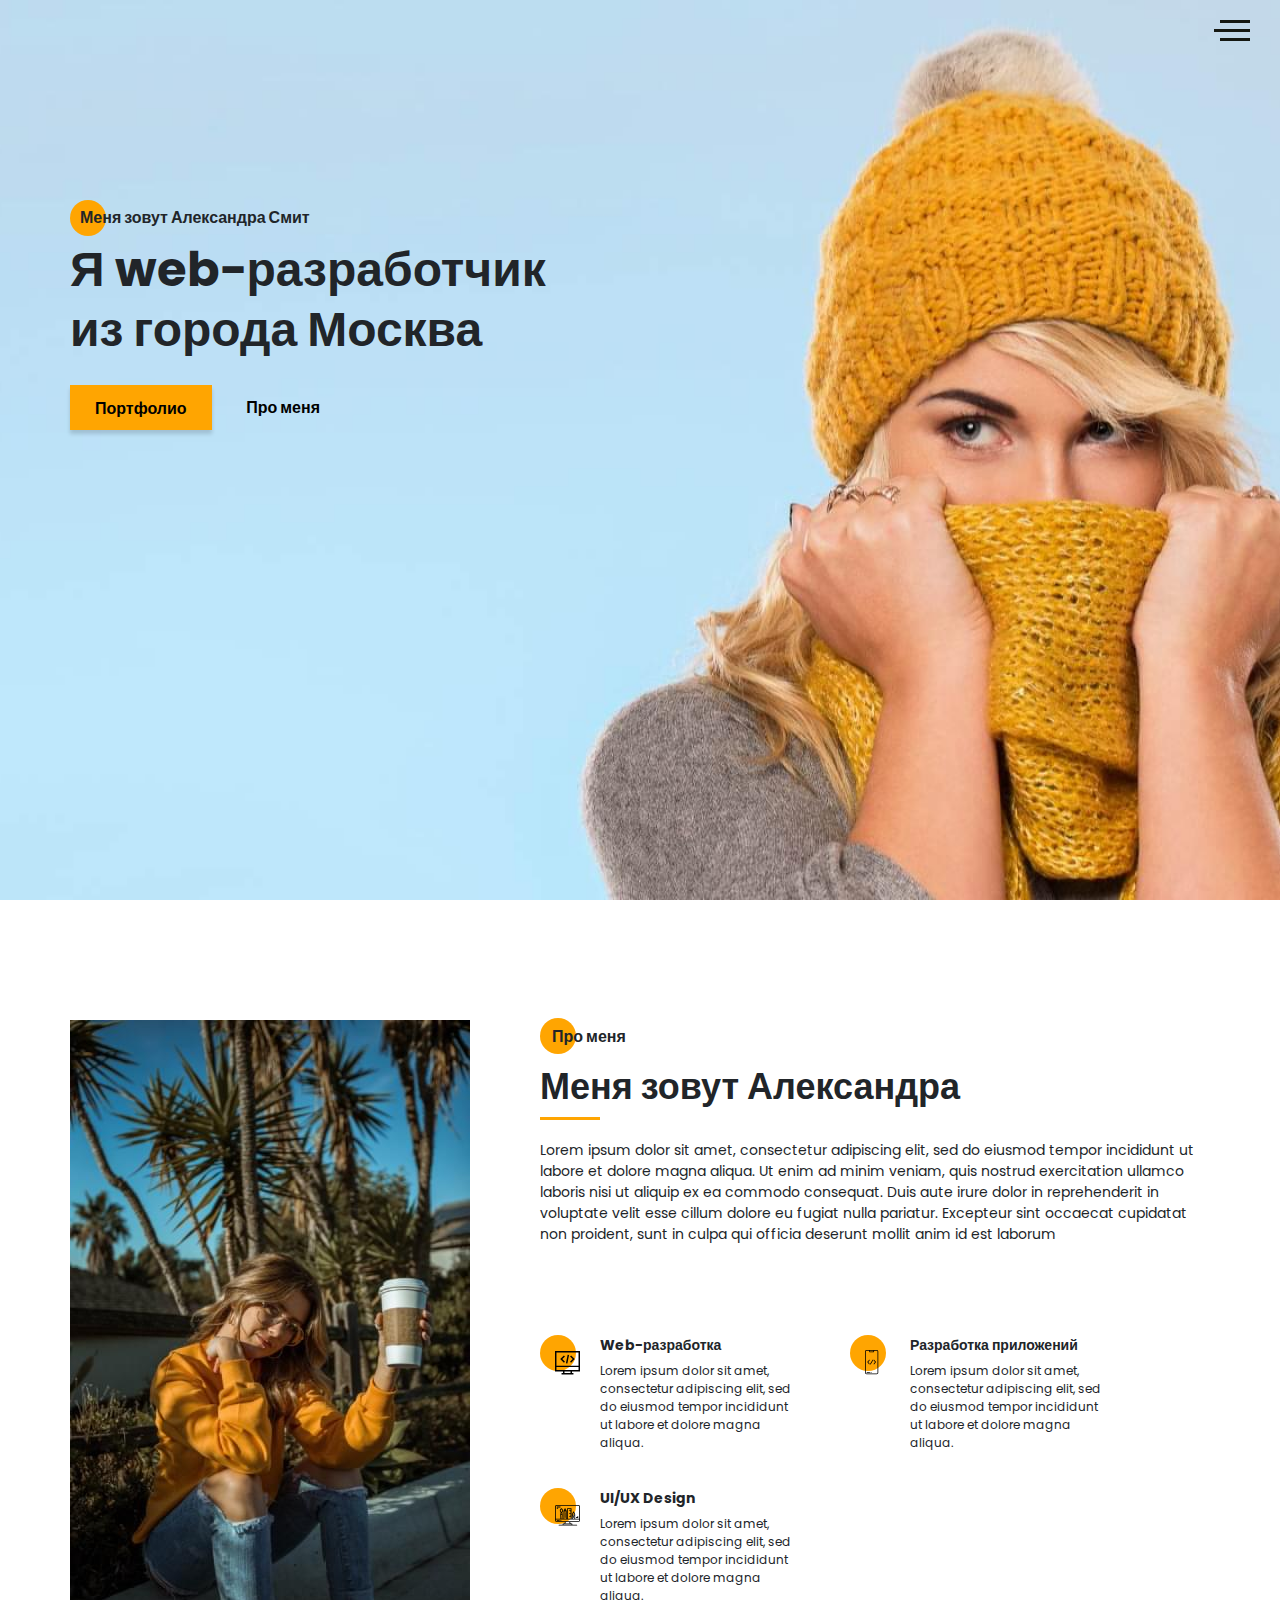
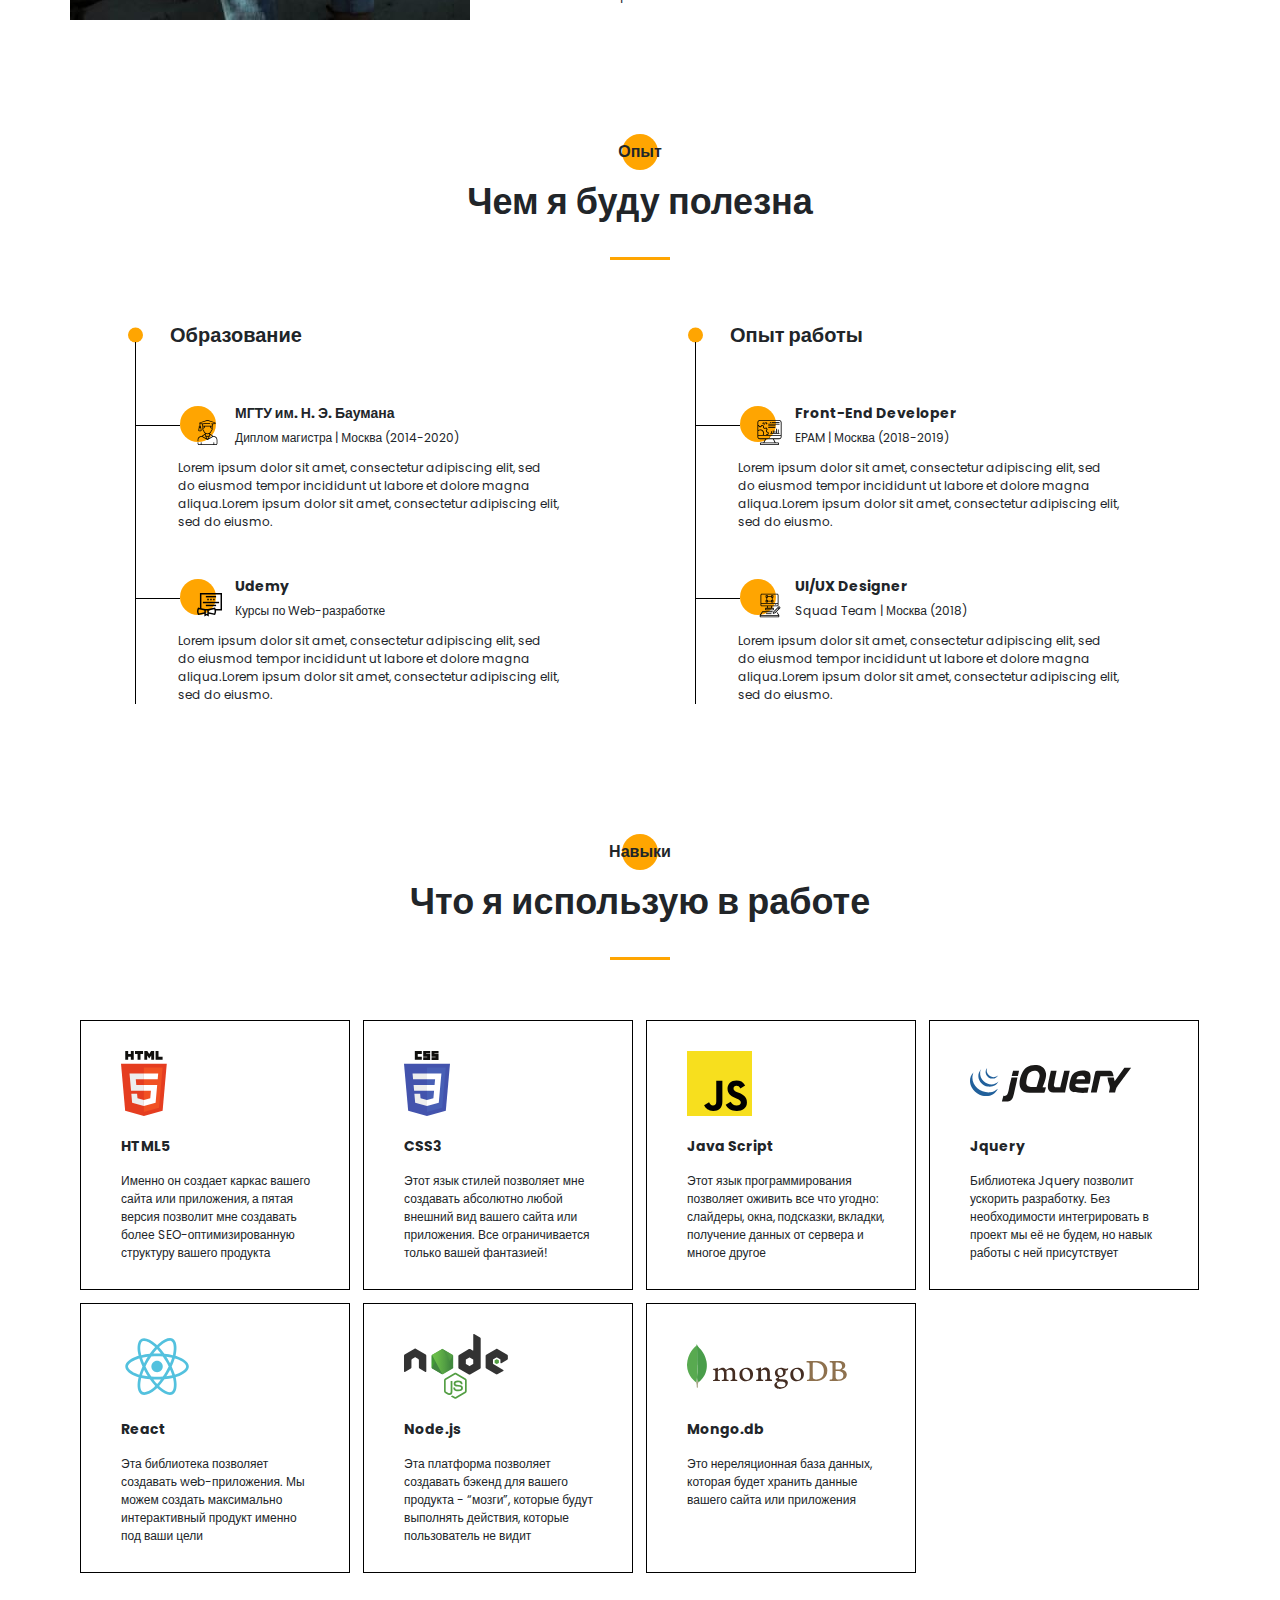
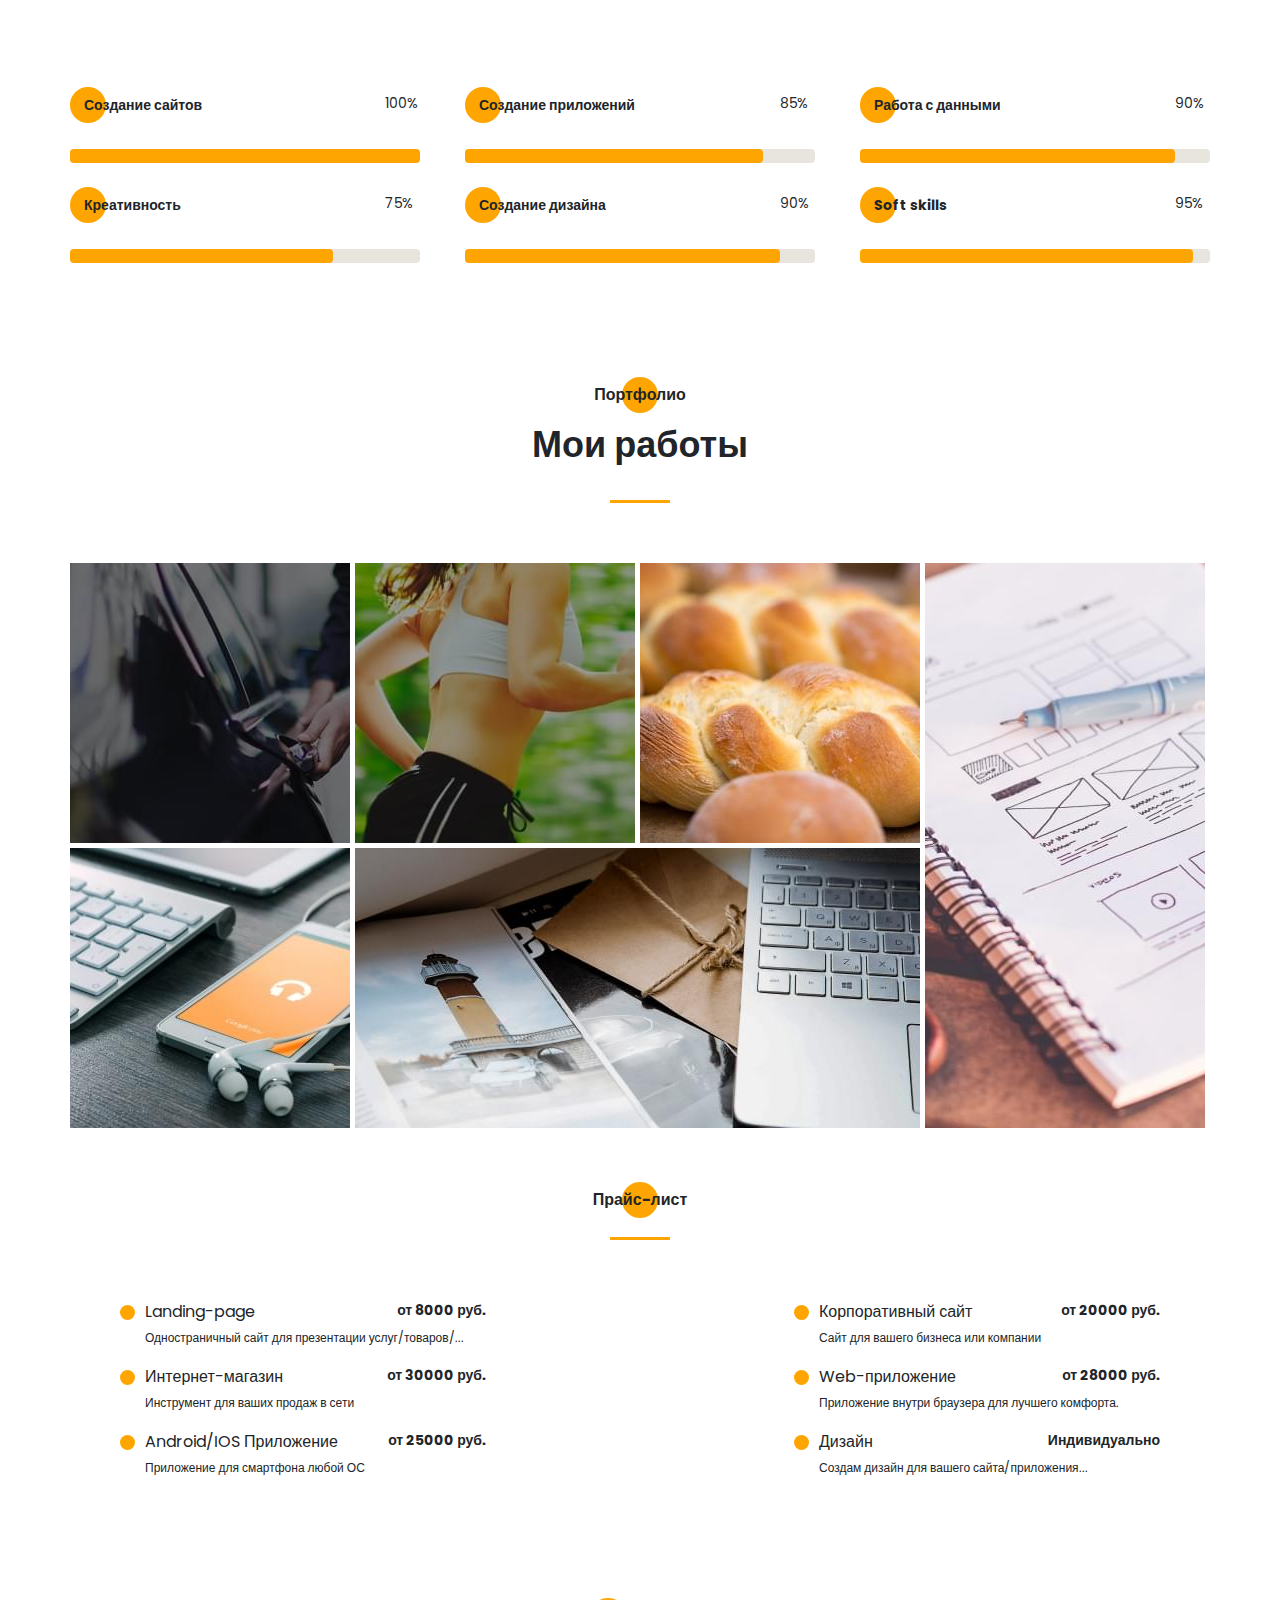
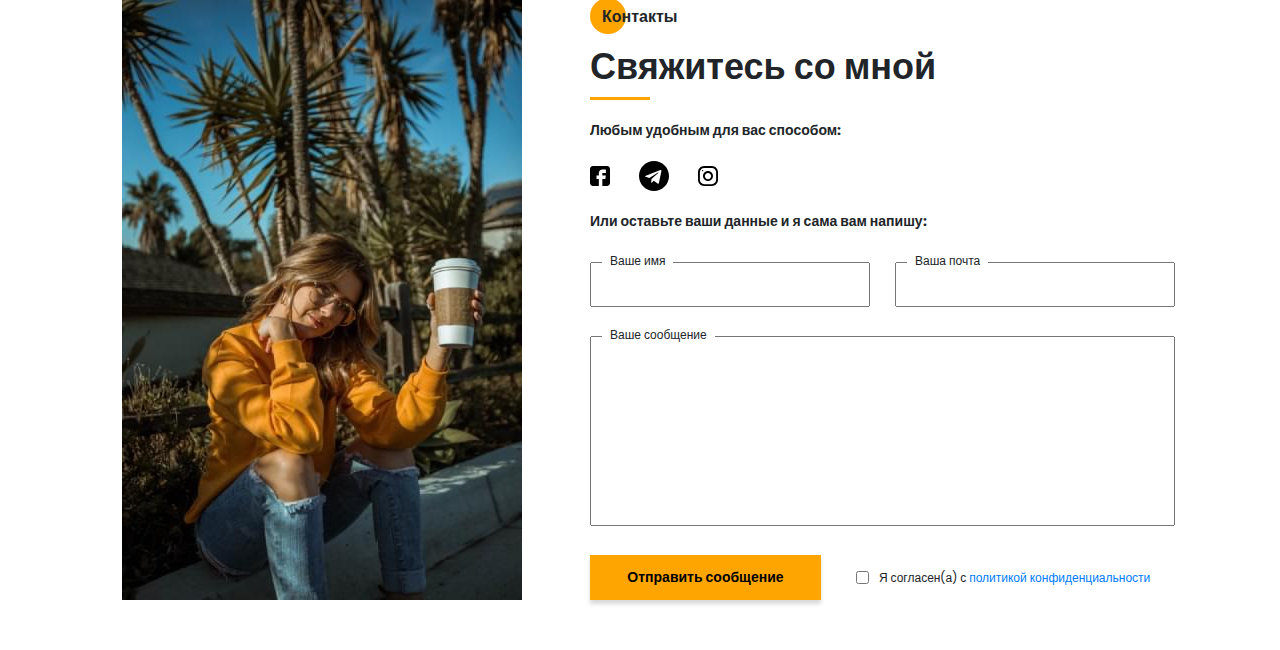
<file: index.html>
<!DOCTYPE html><html lang="ru"><head><meta charset="UTF-8"><meta name="viewport" content="width=device-width,initial-scale=1"><meta http-equiv="X-UA-Compatible" content="ie=edge"><title>Portfolio</title><meta name="title" content="Мое портфолио"><meta name="description" content="Здесь вы сможете ознакомиться с моими работами и узнать больше обо мне"><!-- Open Graph / Facebook --><meta property="og:type" content="website"><meta property="og:url" content="https://metatags.io/"><meta property="og:title" content="Мое портфолио"><meta property="og:description" content="Здесь вы сможете ознакомиться с моими работами и узнать больше обо мне"><meta property="og:image" content="https://metatags.io/assets/meta-tags-16a33a6a8531e519cc0936fbba0ad904e52d35f34a46c97a2c9f6f7dd7d336f2.png"><!-- Twitter --><meta property="twitter:card" content="summary_large_image"><meta property="twitter:url" content="https://metatags.io/"><meta property="twitter:title" content="Мое портфолио"><meta property="twitter:description" content="Здесь вы сможете ознакомиться с моими работами и узнать больше обо мне"><meta property="twitter:image" content="https://metatags.io/assets/meta-tags-16a33a6a8531e519cc0936fbba0ad904e52d35f34a46c97a2c9f6f7dd7d336f2.png"><!-- Favicon  --><link rel="apple-touch-icon" sizes="57x57" href="icons/favicon//apple-icon-57x57.png"><link rel="apple-touch-icon" sizes="60x60" href="icons/favicon//apple-icon-60x60.png"><link rel="apple-touch-icon" sizes="72x72" href="icons/favicon//apple-icon-72x72.png"><link rel="apple-touch-icon" sizes="76x76" href="icons/favicon//apple-icon-76x76.png"><link rel="apple-touch-icon" sizes="114x114" href="icons/favicon//apple-icon-114x114.png"><link rel="apple-touch-icon" sizes="120x120" href="icons/favicon//apple-icon-120x120.png"><link rel="apple-touch-icon" sizes="144x144" href="icons/favicon//apple-icon-144x144.png"><link rel="apple-touch-icon" sizes="152x152" href="icons/favicon//apple-icon-152x152.png"><link rel="apple-touch-icon" sizes="180x180" href="icons/favicon//apple-icon-180x180.png"><link rel="icon" type="image/png" sizes="192x192" href="icons/favicon//android-icon-192x192.png"><link rel="icon" type="image/png" sizes="32x32" href="icons/favicon//favicon-32x32.png"><link rel="icon" type="image/png" sizes="96x96" href="icons/favicon//favicon-96x96.png"><link rel="icon" type="image/png" sizes="16x16" href="icons/favicon//favicon-16x16.png"><link rel="manifest" href="icons/favicon//manifest.json"><meta name="msapplication-TileColor" content="#ffffff"><meta name="msapplication-TileImage" content="icons/favicon//ms-icon-144x144.png"><meta name="theme-color" content="#ffffff"><link rel="stylesheet" href="css/style.min.css"></head><body><aside class="sidepanel"><a href="#" class="sidepanel__link"><svg width="20" height="20" viewBox="0 0 20 20" fill="none" xmlns="http://www.w3.org/2000/svg"><path d="M-7.46167e-07 2.92969L-1.28061e-07 17.0703C-5.74539e-08 18.6856 1.31439 20 2.92969 20L17.0703 20C18.6856 20 20 18.6856 20 17.0703L20 11.1719L12.9297 11.1719L12.9297 13.5156L9.41406 13.5156L9.41406 11.1719L7.03125 11.1719C5.09262 11.1719 3.51562 9.59488 3.51562 7.65625L3.51562 4.10156L7.03125 4.10156L7.03125 7.65625L9.41406 7.65625L9.41406 4.10156L12.9297 4.6875L12.9297 7.65625L20 7.65625L20 2.92969C20 1.31439 18.6856 -8.16774e-07 17.0703 -7.46167e-07L2.92969 -1.28061e-07C1.31439 -5.74539e-08 -8.16774e-07 1.31439 -7.46167e-07 2.92969Z" fill="black"/></svg> </a><a href="#" class="sidepanel__link"><svg width="20" height="20" viewBox="0 0 20 20" fill="none" xmlns="http://www.w3.org/2000/svg"><path d="M-6.01032e-07 6.25L-2.73196e-07 13.75C-1.22337e-07 17.2012 2.79875 20 6.25 20L13.75 20C17.2013 20 20 17.2012 20 13.75L20 6.25C20 2.79875 17.2012 -7.51891e-07 13.75 -6.01032e-07L6.25 -2.73196e-07C2.79875 -1.22337e-07 -7.51891e-07 2.79875 -6.01032e-07 6.25ZM13.75 1.875C16.1625 1.875 18.125 3.8375 18.125 6.25L18.125 13.75C18.125 16.1625 16.1625 18.125 13.75 18.125L6.25 18.125C3.8375 18.125 1.875 16.1625 1.875 13.75L1.875 6.25C1.875 3.8375 3.8375 1.875 6.25 1.875L13.75 1.875Z" fill="black"/><path d="M5 10C5 12.7612 7.23875 15 10 15C12.7613 15 15 12.7612 15 10C15 7.23875 12.7612 5 10 5C7.23875 5 5 7.23875 5 10ZM13.125 10C13.125 11.7225 11.7225 13.125 10 13.125C8.27625 13.125 6.875 11.7225 6.875 10C6.875 8.2775 8.27625 6.875 10 6.875C11.7225 6.875 13.125 8.2775 13.125 10Z" fill="black"/><path d="M5.29123 4.625C5.29123 4.25704 4.99295 3.95875 4.62499 3.95875C4.25703 3.95875 3.95874 4.25704 3.95874 4.625C3.95874 4.99296 4.25703 5.29125 4.62499 5.29125C4.99295 5.29125 5.29123 4.99296 5.29123 4.625Z" fill="black"/></svg> </a><a href="#" class="sidepanel__link"><svg width="19" height="20" viewBox="0 0 19 20" fill="none" xmlns="http://www.w3.org/2000/svg"><path d="M-4.37114e-07 9.99951C-1.95608e-07 15.5245 4.36167 19.9995 9.74107 19.9995C14.0457 19.9995 17.6962 17.1345 18.9832 13.162C19.0749 12.662 18.7734 12.4787 18.5148 12.4787C18.2835 12.4787 17.6706 12.487 16.8585 12.4912C17.4459 15.2728 15.5517 15.8595 15.5517 15.8595C14.4274 16.3145 14.1267 16.972 14.1267 16.972C13.5228 17.8778 13.5352 16.902 13.5352 16.902C13.603 15.8978 14.5389 15.3703 14.5389 15.3703C16.0283 14.4787 15.5979 13.0295 15.3493 12.4578C14.719 12.3678 14.2903 12.1103 14.0466 11.8245C13.8029 14.0453 12.9652 16.3795 9.23304 16.3795C8.16988 16.3795 7.30085 15.992 6.61933 15.3503C6.37316 15.4628 5.3827 15.8003 4.04116 15.2628C4.04116 15.2628 3.78012 14.4253 5.03988 12.5128C4.82345 11.7128 4.71606 10.8628 4.7111 10.0128C4.71606 9.16284 4.82345 8.31285 5.03988 7.51284C3.78012 5.61285 4.04116 4.77535 4.04116 4.77535C5.3827 4.23785 6.37316 4.57534 6.61933 4.67535C7.30085 4.03785 8.16988 3.65035 9.23304 3.65035C12.9752 3.65035 13.7987 5.98784 14.0383 8.21284C14.3307 7.86284 14.928 7.53784 15.8408 7.53784C17.1444 7.53784 18.1918 7.55034 18.5082 7.55034C18.7635 7.55034 19.0683 7.37534 18.9708 6.86284C17.692 2.86201 14.0391 -0.000488895 9.74107 -0.000488707C4.36167 -0.000488472 -6.7851e-07 4.47701 -4.37114e-07 9.99951Z" fill="#212121"/></svg></a><div class="sidepanel__divider"></div><div class="sidepanel__text"><span>Социальные сети</span></div></aside><div class="menu"><div class="menu__block"><nav><div class="menu__close"><svg width="29" height="30" viewBox="0 0 29 30" fill="none" xmlns="http://www.w3.org/2000/svg"><path d="M17.1568 14.5231L28.4489 3.23075C29.1837 2.49623 29.1837 1.30861 28.4489 0.574085C27.7144 -0.160437 26.5267 -0.160437 25.7922 0.574085L14.4998 11.8665L3.20781 0.574085C2.47295 -0.160437 1.28567 -0.160437 0.551149 0.574085C-0.183716 1.30861 -0.183716 2.49623 0.551149 3.23075L11.8432 14.5231L0.551149 25.8155C-0.183716 26.55 -0.183716 27.7376 0.551149 28.4721C0.917206 28.8385 1.39852 29.0226 1.87948 29.0226C2.36045 29.0226 2.84141 28.8385 3.20781 28.4721L14.4998 17.1798L25.7922 28.4721C26.1586 28.8385 26.6396 29.0226 27.1205 29.0226C27.6015 29.0226 28.0825 28.8385 28.4489 28.4721C29.1837 27.7376 29.1837 26.55 28.4489 25.8155L17.1568 14.5231Z" fill="black"/></svg></div><ul class="menu__list"><li class="menu__link"><a href="#promo">ПРО МЕНЯ</a></li><li class="menu__link"><a href="#">МОЙ ОПЫТ</a></li><li class="menu__link"><a href="#">МОИ НАВЫКИ</a></li><li class="menu__link"><a href="#">МОИ РАБОТЫ</a></li><li class="menu__link"><a href="#">ПРАЙС-ЛИСТ</a></li><li class="menu__link"><a href="#">КОНТАКТЫ</a></li></ul></nav><div class="menu__social"><a href="#"><svg width="20" height="19" viewBox="0 0 20 19" fill="none" xmlns="http://www.w3.org/2000/svg"><path d="M10 0C4.475 0 0 4.36167 0 9.74107C0 14.0457 2.865 17.6962 6.8375 18.9832C7.3375 19.0749 7.52083 18.7734 7.52083 18.5148C7.52083 18.2835 7.5125 17.6706 7.50833 16.8585C4.72667 17.4459 4.14 15.5517 4.14 15.5517C3.685 14.4274 3.0275 14.1267 3.0275 14.1267C2.12167 13.5228 3.0975 13.5352 3.0975 13.5352C4.10167 13.603 4.62917 14.5389 4.62917 14.5389C5.52083 16.0283 6.97 15.5979 7.54167 15.3493C7.63167 14.719 7.88917 14.2903 8.175 14.0466C5.95417 13.8029 3.62 12.9652 3.62 9.23304C3.62 8.16988 4.0075 7.30085 4.64917 6.61934C4.53667 6.37317 4.19917 5.3827 4.73667 4.04116C4.73667 4.04116 5.57417 3.78012 7.48667 5.03988C8.28667 4.82345 9.13667 4.71606 9.98667 4.7111C10.8367 4.71606 11.6867 4.82345 12.4867 5.03988C14.3867 3.78012 15.2242 4.04116 15.2242 4.04116C15.7617 5.3827 15.4242 6.37317 15.3242 6.61934C15.9617 7.30085 16.3492 8.16988 16.3492 9.23304C16.3492 12.9752 14.0117 13.7987 11.7867 14.0383C12.1367 14.3307 12.4617 14.928 12.4617 15.8408C12.4617 17.1444 12.4492 18.1918 12.4492 18.5082C12.4492 18.7635 12.6242 19.0683 13.1367 18.9708C17.1375 17.692 20 14.0391 20 9.74107C20 4.36167 15.5225 0 10 0Z" fill="#212121"/></svg></a><a href="#"><svg width="20" height="20" viewBox="0 0 20 20" fill="none" xmlns="http://www.w3.org/2000/svg"><path d="M13.7495 0L6.24951 0C2.79826 0 -0.000488281 2.79875 -0.000488281 6.25L-0.000488281 13.75C-0.000488281 17.2013 2.79826 20 6.24951 20L13.7495 20C17.2008 20 19.9995 17.2013 19.9995 13.75L19.9995 6.25C19.9995 2.79875 17.2008 0 13.7495 0ZM18.1245 13.75C18.1245 16.1625 16.162 18.125 13.7495 18.125L6.24951 18.125C3.83701 18.125 1.87451 16.1625 1.87451 13.75L1.87451 6.25C1.87451 3.8375 3.83701 1.875 6.24951 1.875L13.7495 1.875C16.162 1.875 18.1245 3.8375 18.1245 6.25L18.1245 13.75Z" fill="black"/><path d="M9.99951 5C7.23826 5 4.99951 7.23875 4.99951 10C4.99951 12.7613 7.23826 15 9.99951 15C12.7608 15 14.9995 12.7613 14.9995 10C14.9995 7.23875 12.7608 5 9.99951 5ZM9.99951 13.125C8.27701 13.125 6.87451 11.7225 6.87451 10C6.87451 8.27625 8.27701 6.875 9.99951 6.875C11.722 6.875 13.1245 8.27625 13.1245 10C13.1245 11.7225 11.722 13.125 9.99951 13.125Z" fill="black"/><path d="M15.3745 5.29123C15.7425 5.29123 16.0408 4.99295 16.0408 4.62499C16.0408 4.25703 15.7425 3.95874 15.3745 3.95874C15.0065 3.95874 14.7083 4.25703 14.7083 4.62499C14.7083 4.99295 15.0065 5.29123 15.3745 5.29123Z" fill="black"/></svg></a><a href="#"><svg width="20" height="20" viewBox="0 0 20 20" fill="none" xmlns="http://www.w3.org/2000/svg"><path d="M17.0698 0L2.9292 0C1.3139 0 -0.000488281 1.31439 -0.000488281 2.92969L-0.000488281 17.0703C-0.000488281 18.6856 1.3139 20 2.9292 20L8.82764 20L8.82764 12.9297L6.48389 12.9297L6.48389 9.41406L8.82764 9.41406L8.82764 7.03125C8.82764 5.09262 10.4046 3.51563 12.3433 3.51563L15.8979 3.51563L15.8979 7.03125L12.3433 7.03125L12.3433 9.41406L15.8979 9.41406L15.312 12.9297L12.3433 12.9297L12.3433 20L17.0698 20C18.6851 20 19.9995 18.6856 19.9995 17.0703L19.9995 2.92969C19.9995 1.31439 18.6851 0 17.0698 0Z" fill="black"/></svg></a></div></div><div class="menu__overlay"></div></div><section id="promo" class="promo"><div class="hamburger"><span></span> <span></span> <span></span></div><div class="container"><div class="title title_fz16 promo__subtitle">Меня зовут Александра Смит</div><h1 class="title title_fz48 promo__title">Я web-разработчик из города Москва</h1><div class="promo__btns"><a href="#" class="promo__link btn">Портфолио</a> <a href="#" class="promo__link">Про меня</a></div></div></section><section class="about"><div class="container"><div class="about__wrapper"><div class="about__photo"><img srcset="img/main_photo-mini.jpg 300w, img/main_photo.jpg 400w" sizes="(max-width: 576px) 280px,
                                (min-width: 577px) 400px" src="img/main_photo.jpg" alt="photo"></div><div class="about__descr"><h2 class="title title_fz16 about__title">Про меня</h2><div class="title title_fz36 about__subtitle">Меня зовут Александра</div><div class="divider"></div><p class="about__text">Lorem ipsum dolor sit amet, consectetur adipiscing elit, sed do eiusmod tempor incididunt ut labore et dolore magna aliqua. Ut enim ad minim veniam, quis nostrud exercitation ullamco laboris nisi ut aliquip ex ea commodo consequat. Duis aute irure dolor in reprehenderit in voluptate velit esse cillum dolore eu fugiat nulla pariatur. Excepteur sint occaecat cupidatat non proident, sunt in culpa qui officia deserunt mollit anim id est laborum</p></div><div class="about__skills"><div class="about__skills-item"><div class="about__skills-circle"><img src="icons/about_me/web_development.svg" alt="web-dev"></div><div><div class="title title_fz14">Web-разработка</div><div class="about__skills-text">Lorem ipsum dolor sit amet, consectetur adipiscing elit, sed do eiusmod tempor incididunt ut labore et dolore magna aliqua.</div></div></div><div class="about__skills-item"><div class="about__skills-circle"><img src="icons/about_me/mobile_dev.svg" alt="web-dev"></div><div><div class="title title_fz14">Разработка приложений</div><div class="about__skills-text">Lorem ipsum dolor sit amet, consectetur adipiscing elit, sed do eiusmod tempor incididunt ut labore et dolore magna aliqua.</div></div></div><div class="about__skills-item"><div class="about__skills-circle"><img src="icons/about_me/design.svg" alt="web-dev"></div><div><div class="title title_fz14">UI/UX Design</div><div class="about__skills-text">Lorem ipsum dolor sit amet, consectetur adipiscing elit, sed do eiusmod tempor incididunt ut labore et dolore magna aliqua.</div></div></div></div></div></div></section><section class="resume"><div class="container"><h2 class="title title_fz16 title__section-title">Опыт</h2><div class="title title_fz36 title__section-subtitle">Чем я буду полезна</div><div class="divider"></div><div class="resume__wrapper"><div class="resume__column"><h3 class="title title_fz20 resume__column-title">Образование</h3><ul><li><div class="resume__item"><div class="resume__item-head"><div class="resume__item-icon"><img src="icons/experience/university.svg" alt="university"></div><h4 class="title title_fz14">МГТУ им. Н. Э. Баумана</h4><div class="resume__item-location">Диплом магистра | Москва (2014-2020)</div></div><div class="resume__item-body">Lorem ipsum dolor sit amet, consectetur adipiscing elit, sed do eiusmod tempor incididunt ut labore et dolore magna aliqua.Lorem ipsum dolor sit amet, consectetur adipiscing elit, sed do eiusmo.</div></div></li><li><div class="resume__item"><div class="resume__item-head"><div class="resume__item-icon"><img src="icons/experience/courses.svg" alt="courses"></div><h4 class="title title_fz14">Udemy</h4><div class="resume__item-location">Курсы по Web-разработке</div></div><div class="resume__item-body">Lorem ipsum dolor sit amet, consectetur adipiscing elit, sed do eiusmod tempor incididunt ut labore et dolore magna aliqua.Lorem ipsum dolor sit amet, consectetur adipiscing elit, sed do eiusmo.</div></div></li></ul></div><div class="resume__column"><h3 class="title title_fz20 resume__column-title">Опыт работы</h3><ul><li><div class="resume__item"><div class="resume__item-head"><div class="resume__item-icon"><img src="icons/experience/developer.svg" alt="developer"></div><h4 class="title title_fz14">Front-End Developer</h4><div class="resume__item-location">EPAM | Москва (2018-2019)</div></div><div class="resume__item-body">Lorem ipsum dolor sit amet, consectetur adipiscing elit, sed do eiusmod tempor incididunt ut labore et dolore magna aliqua.Lorem ipsum dolor sit amet, consectetur adipiscing elit, sed do eiusmo.</div></div></li><li><div class="resume__item"><div class="resume__item-head"><div class="resume__item-icon"><img src="icons/experience/designer.svg" alt="designer"></div><h4 class="title title_fz14">UI/UX Designer</h4><div class="resume__item-location">Squad Team | Москва (2018)</div></div><div class="resume__item-body">Lorem ipsum dolor sit amet, consectetur adipiscing elit, sed do eiusmod tempor incididunt ut labore et dolore magna aliqua.Lorem ipsum dolor sit amet, consectetur adipiscing elit, sed do eiusmo.</div></div></li></ul></div><div class="resume__column"></div></div></div></section><section class="skills"><div class="container"><h2 class="title title_fz16 title__section-title">Навыки</h2><div class="title title_fz36 title__section-subtitle">Что я использую в работе</div><div class="divider"></div><div class="skills__items"><div class="skills__item"><div class="skills__item-img"><img src="icons/skills/html5.svg" alt="HTML"></div><h3 class="title title_fz14">HTML5</h3><p>Именно он создает каркас вашего сайта или приложения, а пятая версия позволит мне создавать более SEO-оптимизированную структуру вашего продукта</p></div><div class="skills__item"><div class="skills__item-img"><img src="icons/skills/css3.svg" alt="css3"></div><h3 class="title title_fz14">CSS3</h3><p>Этот язык стилей позволяет мне создавать абсолютно любой внешний вид вашего сайта или приложения. Все ограничивается только вашей фантазией!</p></div><div class="skills__item"><div class="skills__item-img"><img src="icons/skills/js.svg" alt="js"></div><h3 class="title title_fz14">Java Script</h3><p>Этот язык программирования позволяет оживить все что угодно: слайдеры, окна, подсказки, вкладки, получение данных от сервера и многое другое</p></div><div class="skills__item"><div class="skills__item-img"><img src="icons/skills/jquery.svg" alt="jquery"></div><h3 class="title title_fz14">Jquery</h3><p>Библиотека Jquery позволит ускорить разработку. Без необходимости интегрировать в проект мы её не будем, но навык работы с ней присутствует</p></div><div class="skills__item"><div class="skills__item-img"><img src="icons/skills/react.svg" alt="react"></div><h3 class="title title_fz14">React</h3><p>Эта библиотека позволяет создавать web-приложения. Мы можем создать максимально интерактивный продукт именно под ваши цели</p></div><div class="skills__item"><div class="skills__item-img"><img src="icons/skills/node.js.svg" alt="node.js"></div><h3 class="title title_fz14">Node.js</h3><p>Эта платформа позволяет создавать бэкенд для вашего продукта - “мозги”, которые будут выполнять действия, которые пользователь не видит</p></div><div class="skills__item"><div class="skills__item-img"><img src="icons/skills/mongo.db.svg" alt="mongo.db"></div><h3 class="title title_fz14">Mongo.db</h3><p>Это нереляционная база данных, которая будет хранить данные вашего сайта или приложения</p></div></div><div class="skills__ratings"><div class="skills__ratings-item"><div class="title title_fz14 skills__ratings-title">Создание сайтов</div><div class="skills__ratings-counter">100%</div><div class="skills__ratings-line"><span></span></div></div><div class="skills__ratings-item"><div class="title title_fz14 skills__ratings-title">Создание приложений</div><div class="skills__ratings-counter">85%</div><div class="skills__ratings-line"><span></span></div></div><div class="skills__ratings-item"><div class="title title_fz14 skills__ratings-title">Работа с данными</div><div class="skills__ratings-counter">90%</div><div class="skills__ratings-line"><span></span></div></div><div class="skills__ratings-item"><div class="title title_fz14 skills__ratings-title">Креативность</div><div class="skills__ratings-counter">75%</div><div class="skills__ratings-line"><span></span></div></div><div class="skills__ratings-item"><div class="title title_fz14 skills__ratings-title">Создание дизайна</div><div class="skills__ratings-counter">90%</div><div class="skills__ratings-line"><span></span></div></div><div class="skills__ratings-item"><div class="title title_fz14 skills__ratings-title">Soft skills</div><div class="skills__ratings-counter">95%</div><div class="skills__ratings-line"><span></span></div></div></div></div></section><section class="portfolio"><div class="container"><h2 class="title title_fz16 title__section-title">Портфолио</h2><div class="title title_fz36 title__section-subtitle">Мои работы</div><div class="divider"></div><div class="portfolio__wrapper"><a href="#" class="portfolio__item"><img src="img/works/uber.jpg" alt="uber"> </a><a href="#" class="portfolio__item"><img src="img/works/pulse.jpg" alt="pulse"> </a><a href="#" class="portfolio__item"><img src="img/works/bread.jpg" alt="bread"> </a><a href="#" class="portfolio__item vertical"><img src="img/works/plans.jpg" alt="plans"> </a><a href="#" class="portfolio__item"><img src="img/works/ipad.jpg" alt="ipad"> </a><a href="#" class="portfolio__item horizonal"><img src="img/works/mac.jpg" alt="mac"></a></div></div></section><section class="price"><div class="container"><h2 class="title title_fz16 title__section-title">Прайс-лист</h2><div class="divider"></div><div class="price__wrapper"><div class="price__item"><div class="ptice__title">Landing-page</div><div class="price__count">от 8000 руб.</div><div class="price__descr">Одностраничный сайт для презентации услуг/товаров/...</div></div><div class="price__item"><div class="ptice__title">Корпоративный сайт</div><div class="price__count">от 20000 руб.</div><div class="price__descr">Сайт для вашего бизнеса или компании</div></div><div class="price__item"><div class="ptice__title">Интернет-магазин</div><div class="price__count">от 30000 руб.</div><div class="price__descr">Инструмент для ваших продаж в сети</div></div><div class="price__item"><div class="ptice__title">Web-приложение</div><div class="price__count">от 28000 руб.</div><div class="price__descr">Приложение внутри браузера для лучшего комфорта.</div></div><div class="price__item"><div class="ptice__title">Android/IOS Приложение</div><div class="price__count">от 25000 руб.</div><div class="price__descr">Приложение для смартфона любой ОС</div></div><div class="price__item"><div class="ptice__title">Дизайн</div><div class="price__count">Индивидуально</div><div class="price__descr">Создам дизайн для вашего сайта/приложения...</div></div></div></div></section><section class="contacts"><div class="container"><div class="contacts__wrapper"><div class="contacts__photo"><img src="img/main_photo.jpg" alt="photo"></div><div class="contacts__descr"><h2 class="title title_fz16 contacts__title">Контакты</h2><div class="title title_fz36 contacts__subtitle">Свяжитесь со мной</div><div class="divider"></div><div class="title title_fz14 contacts__text">Любым удобным для вас способом:</div><div class="contacts__social"><a href="#" class="contacts__link"><img src="icons/social/Facebook1.svg" alt="facebook"> </a><a href="#" class="contacts__link"><img src="icons/social/telegram.svg" alt="telegram"> </a><a href="#" class="contacts__link"><img src="icons/social/instagram.svg" alt="instagram"></a></div><div class="title title_fz14 contacts__text">Или оставьте ваши данные и я сама вам напишу:</div><form action="#" class="contacts__form"><div class="contacts__input"><input required name="name" id="name" type="text"> <label for="name">Ваше имя</label></div><div id="email" class="contacts__input"><input required name="email" type="email"> <label for="email">Ваша почта</label></div><div id="" class="contacts__textarea"><textarea name="text" id="text"></textarea> <label for="text">Ваше сообщение</label></div><div class="contacts__triggers"><button class="contacts__btn btn">Отправить сообщение</button><div class="contacts__policy"><input required type="checkbox"> <span>Я согласен(а) с <a href="/policy.html">политикой конфиденциальности</a></span></div></div></form></div></div></div></section><script src="js/script.js"></script></body></html>
</file>
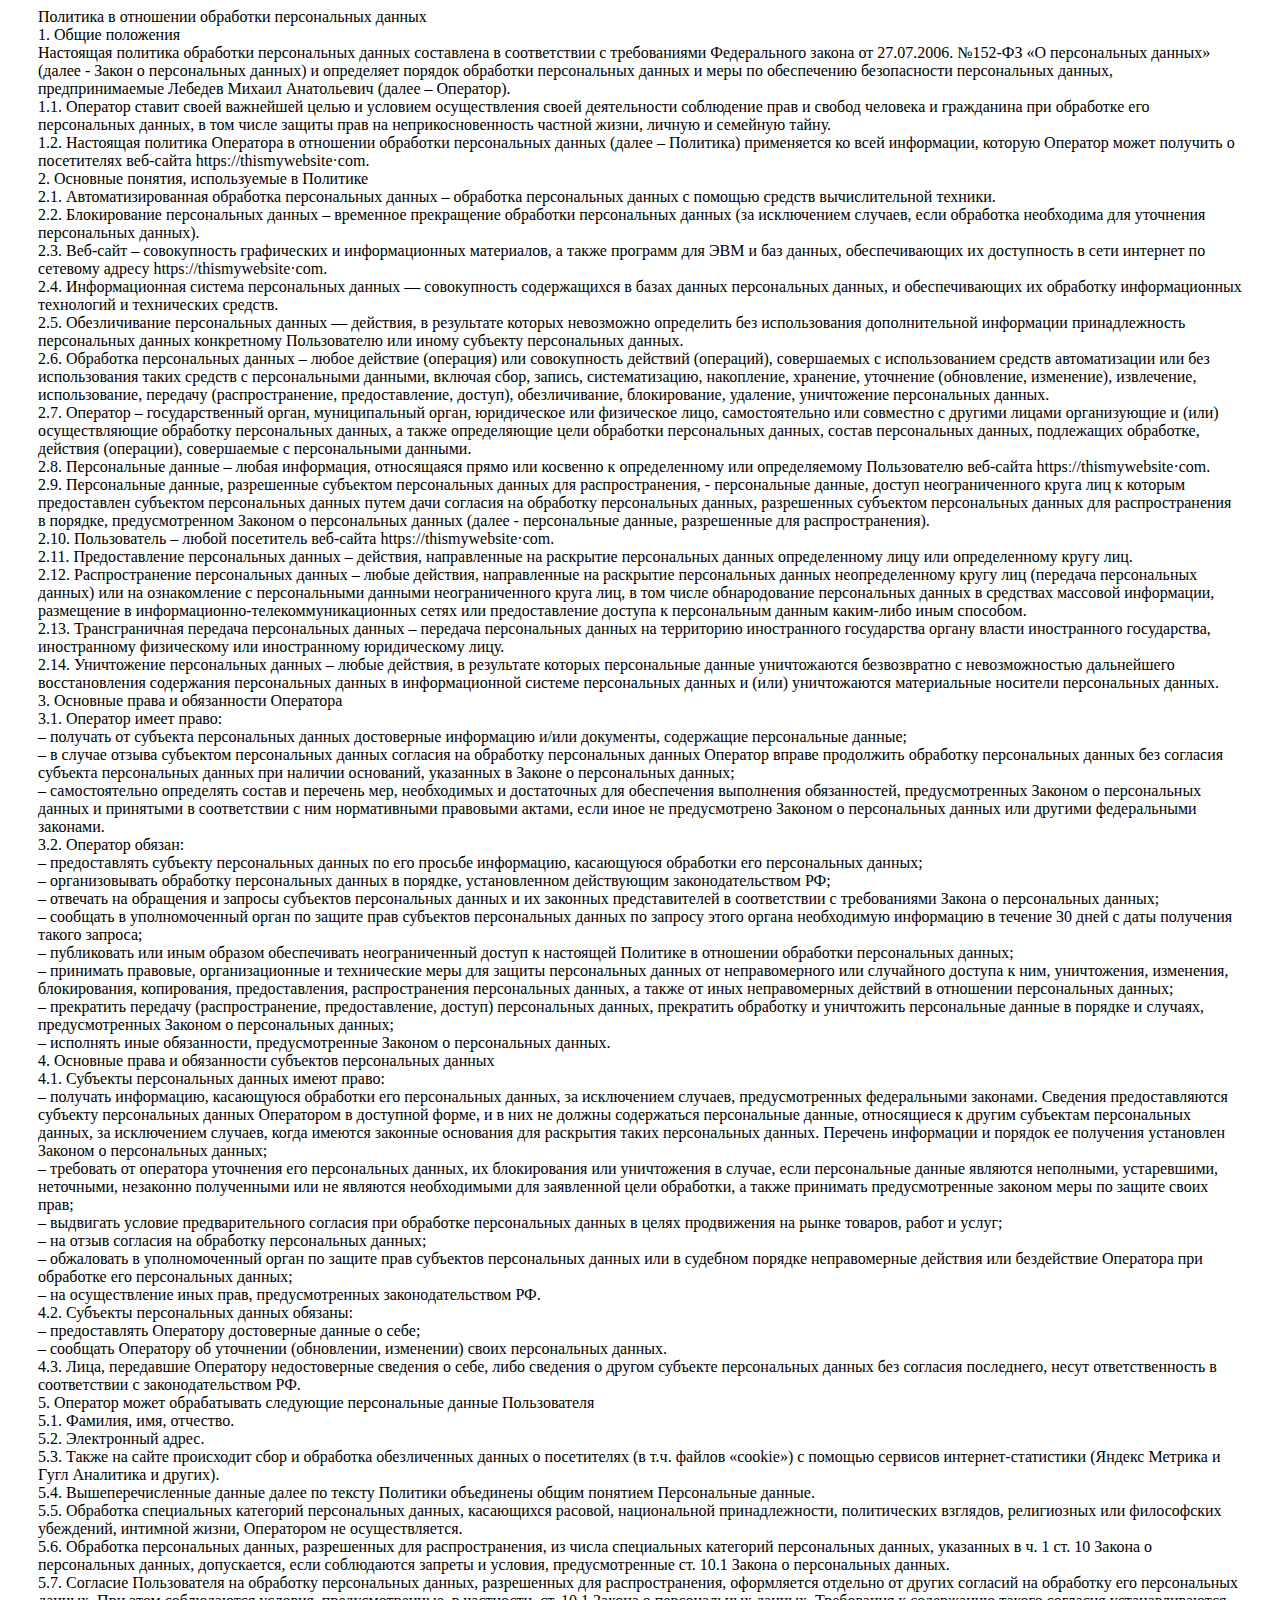
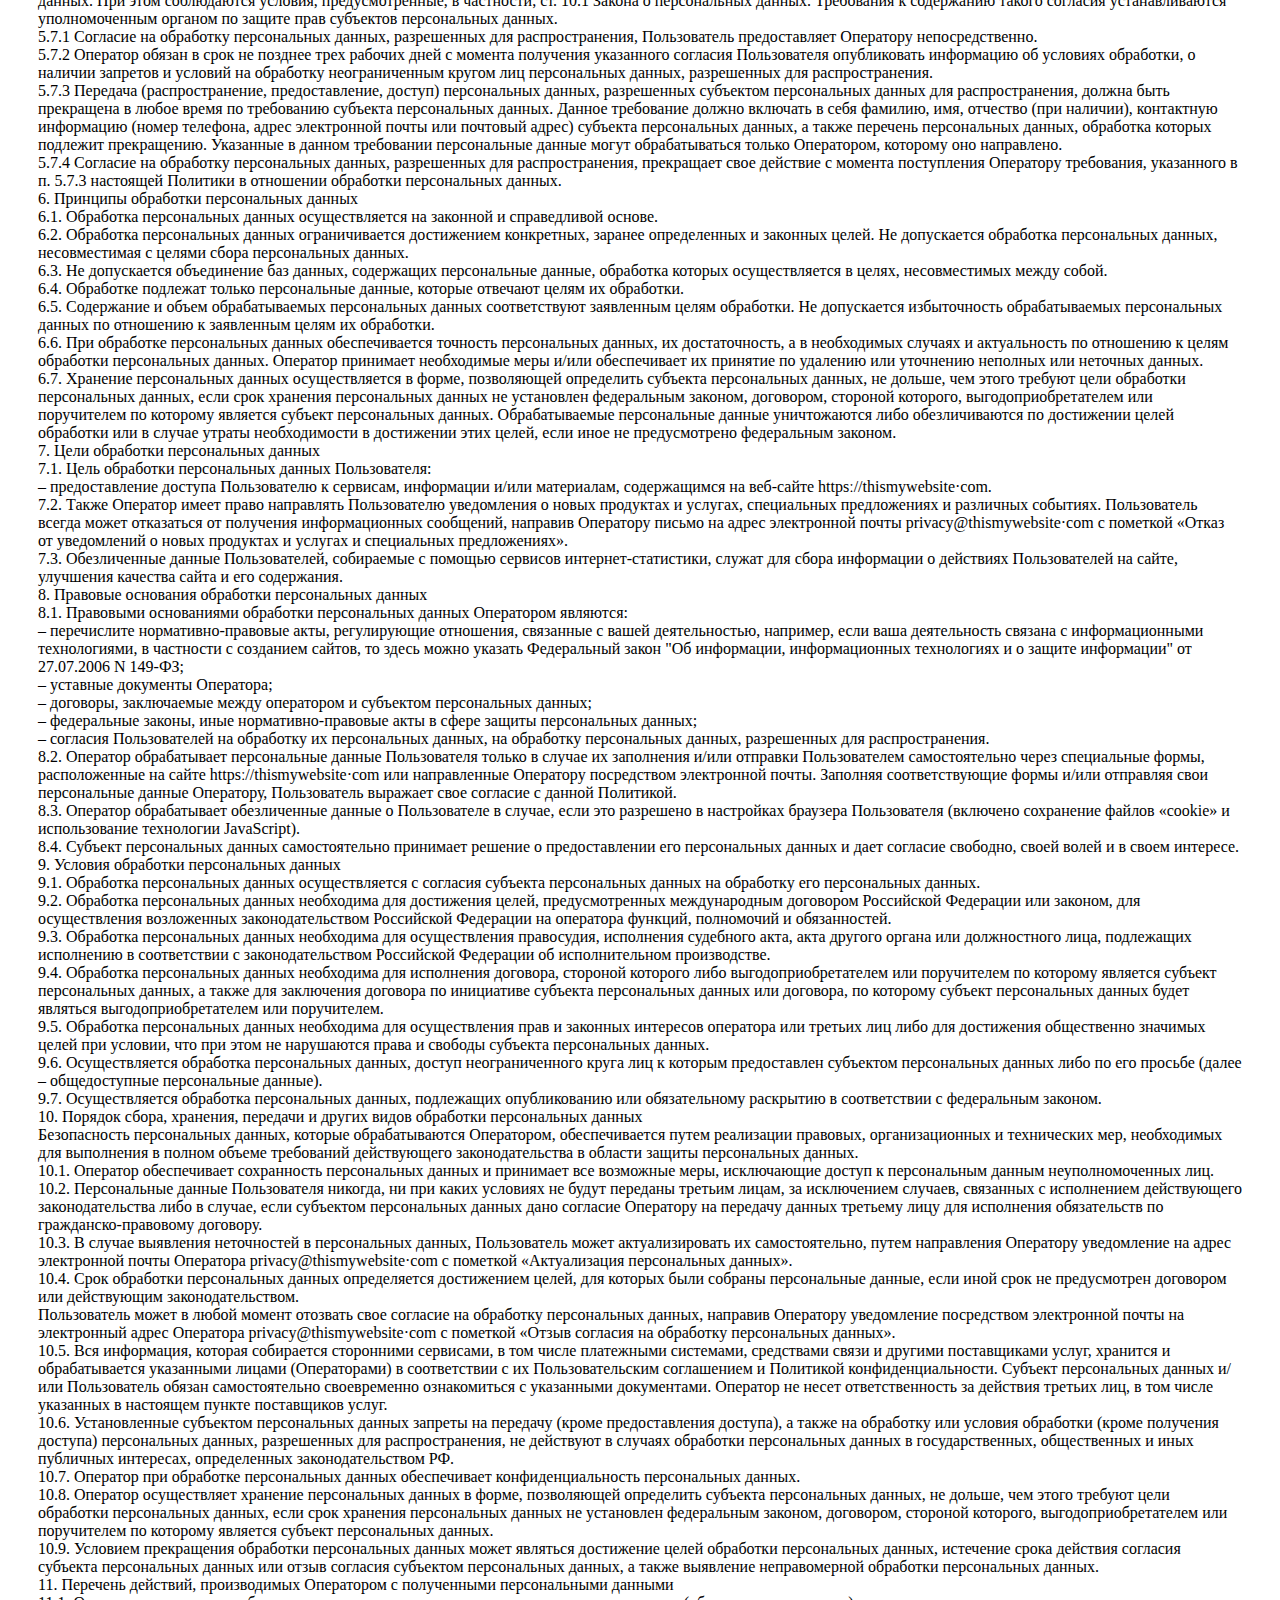
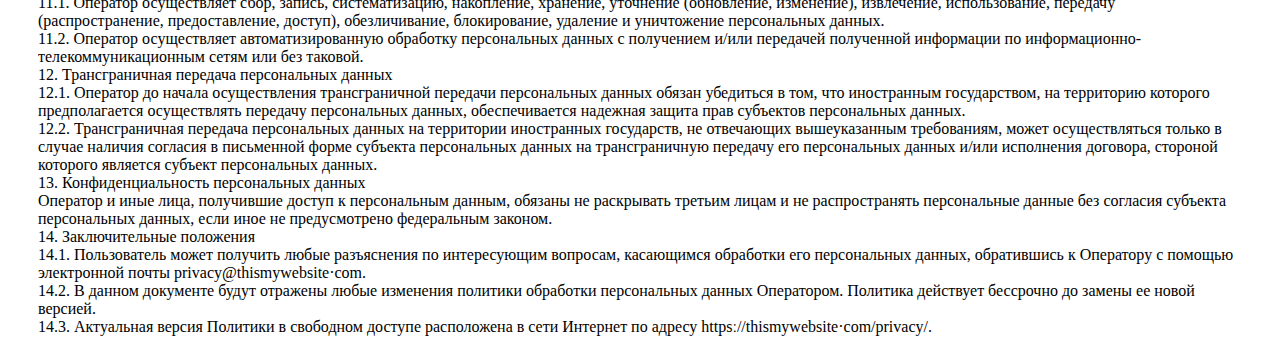
<file: policy.html>
<!DOCTYPE html><html lang="en"><head><meta charset="UTF-8"><meta http-equiv="X-UA-Compatible" content="IE=edge"><meta name="viewport" content="width=device-width,initial-scale=1"><title>Policy</title><style>* {
            padding: 0 15px;
        }</style></head><body>Политика в отношении обработки персональных данных<br>1. Общие положения<br>Настоящая политика обработки персональных данных составлена в соответствии с требованиями Федерального закона от 27.07.2006. №152-ФЗ «О персональных данных» (далее - Закон о персональных данных) и определяет порядок обработки персональных данных и меры по обеспечению безопасности персональных данных, предпринимаемые Лебедев Михаил Анатольевич (далее – Оператор).<br>1.1. Оператор ставит своей важнейшей целью и условием осуществления своей деятельности соблюдение прав и свобод человека и гражданина при обработке его персональных данных, в том числе защиты прав на неприкосновенность частной жизни, личную и семейную тайну.<br>1.2. Настоящая политика Оператора в отношении обработки персональных данных (далее – Политика) применяется ко всей информации, которую Оператор может получить о посетителях веб-сайта httpsː//thismywebsite·com.<br>2. Основные понятия, используемые в Политике<br>2.1. Автоматизированная обработка персональных данных – обработка персональных данных с помощью средств вычислительной техники.<br>2.2. Блокирование персональных данных – временное прекращение обработки персональных данных (за исключением случаев, если обработка необходима для уточнения персональных данных).<br>2.3. Веб-сайт – совокупность графических и информационных материалов, а также программ для ЭВМ и баз данных, обеспечивающих их доступность в сети интернет по сетевому адресу httpsː//thismywebsite·com.<br>2.4. Информационная система персональных данных — совокупность содержащихся в базах данных персональных данных, и обеспечивающих их обработку информационных технологий и технических средств.<br>2.5. Обезличивание персональных данных — действия, в результате которых невозможно определить без использования дополнительной информации принадлежность персональных данных конкретному Пользователю или иному субъекту персональных данных.<br>2.6. Обработка персональных данных – любое действие (операция) или совокупность действий (операций), совершаемых с использованием средств автоматизации или без использования таких средств с персональными данными, включая сбор, запись, систематизацию, накопление, хранение, уточнение (обновление, изменение), извлечение, использование, передачу (распространение, предоставление, доступ), обезличивание, блокирование, удаление, уничтожение персональных данных.<br>2.7. Оператор – государственный орган, муниципальный орган, юридическое или физическое лицо, самостоятельно или совместно с другими лицами организующие и (или) осуществляющие обработку персональных данных, а также определяющие цели обработки персональных данных, состав персональных данных, подлежащих обработке, действия (операции), совершаемые с персональными данными.<br>2.8. Персональные данные – любая информация, относящаяся прямо или косвенно к определенному или определяемому Пользователю веб-сайта httpsː//thismywebsite·com.<br>2.9. Персональные данные, разрешенные субъектом персональных данных для распространения, - персональные данные, доступ неограниченного круга лиц к которым предоставлен субъектом персональных данных путем дачи согласия на обработку персональных данных, разрешенных субъектом персональных данных для распространения в порядке, предусмотренном Законом о персональных данных (далее - персональные данные, разрешенные для распространения).<br>2.10. Пользователь – любой посетитель веб-сайта httpsː//thismywebsite·com.<br>2.11. Предоставление персональных данных – действия, направленные на раскрытие персональных данных определенному лицу или определенному кругу лиц.<br>2.12. Распространение персональных данных – любые действия, направленные на раскрытие персональных данных неопределенному кругу лиц (передача персональных данных) или на ознакомление с персональными данными неограниченного круга лиц, в том числе обнародование персональных данных в средствах массовой информации, размещение в информационно-телекоммуникационных сетях или предоставление доступа к персональным данным каким-либо иным способом.<br>2.13. Трансграничная передача персональных данных – передача персональных данных на территорию иностранного государства органу власти иностранного государства, иностранному физическому или иностранному юридическому лицу.<br>2.14. Уничтожение персональных данных – любые действия, в результате которых персональные данные уничтожаются безвозвратно с невозможностью дальнейшего восстановления содержания персональных данных в информационной системе персональных данных и (или) уничтожаются материальные носители персональных данных.<br>3. Основные права и обязанности Оператора<br>3.1. Оператор имеет право:<br>– получать от субъекта персональных данных достоверные информацию и/или документы, содержащие персональные данные;<br>– в случае отзыва субъектом персональных данных согласия на обработку персональных данных Оператор вправе продолжить обработку персональных данных без согласия субъекта персональных данных при наличии оснований, указанных в Законе о персональных данных;<br>– самостоятельно определять состав и перечень мер, необходимых и достаточных для обеспечения выполнения обязанностей, предусмотренных Законом о персональных данных и принятыми в соответствии с ним нормативными правовыми актами, если иное не предусмотрено Законом о персональных данных или другими федеральными законами.<br>3.2. Оператор обязан:<br>– предоставлять субъекту персональных данных по его просьбе информацию, касающуюся обработки его персональных данных;<br>– организовывать обработку персональных данных в порядке, установленном действующим законодательством РФ;<br>– отвечать на обращения и запросы субъектов персональных данных и их законных представителей в соответствии с требованиями Закона о персональных данных;<br>– сообщать в уполномоченный орган по защите прав субъектов персональных данных по запросу этого органа необходимую информацию в течение 30 дней с даты получения такого запроса;<br>– публиковать или иным образом обеспечивать неограниченный доступ к настоящей Политике в отношении обработки персональных данных;<br>– принимать правовые, организационные и технические меры для защиты персональных данных от неправомерного или случайного доступа к ним, уничтожения, изменения, блокирования, копирования, предоставления, распространения персональных данных, а также от иных неправомерных действий в отношении персональных данных;<br>– прекратить передачу (распространение, предоставление, доступ) персональных данных, прекратить обработку и уничтожить персональные данные в порядке и случаях, предусмотренных Законом о персональных данных;<br>– исполнять иные обязанности, предусмотренные Законом о персональных данных.<br>4. Основные права и обязанности субъектов персональных данных<br>4.1. Субъекты персональных данных имеют право:<br>– получать информацию, касающуюся обработки его персональных данных, за исключением случаев, предусмотренных федеральными законами. Сведения предоставляются субъекту персональных данных Оператором в доступной форме, и в них не должны содержаться персональные данные, относящиеся к другим субъектам персональных данных, за исключением случаев, когда имеются законные основания для раскрытия таких персональных данных. Перечень информации и порядок ее получения установлен Законом о персональных данных;<br>– требовать от оператора уточнения его персональных данных, их блокирования или уничтожения в случае, если персональные данные являются неполными, устаревшими, неточными, незаконно полученными или не являются необходимыми для заявленной цели обработки, а также принимать предусмотренные законом меры по защите своих прав;<br>– выдвигать условие предварительного согласия при обработке персональных данных в целях продвижения на рынке товаров, работ и услуг;<br>– на отзыв согласия на обработку персональных данных;<br>– обжаловать в уполномоченный орган по защите прав субъектов персональных данных или в судебном порядке неправомерные действия или бездействие Оператора при обработке его персональных данных;<br>– на осуществление иных прав, предусмотренных законодательством РФ.<br>4.2. Субъекты персональных данных обязаны:<br>– предоставлять Оператору достоверные данные о себе;<br>– сообщать Оператору об уточнении (обновлении, изменении) своих персональных данных.<br>4.3. Лица, передавшие Оператору недостоверные сведения о себе, либо сведения о другом субъекте персональных данных без согласия последнего, несут ответственность в соответствии с законодательством РФ.<br>5. Оператор может обрабатывать следующие персональные данные Пользователя<br>5.1. Фамилия, имя, отчество.<br>5.2. Электронный адрес.<br>5.3. Также на сайте происходит сбор и обработка обезличенных данных о посетителях (в т.ч. файлов «cookie») с помощью сервисов интернет-статистики (Яндекс Метрика и Гугл Аналитика и других).<br>5.4. Вышеперечисленные данные далее по тексту Политики объединены общим понятием Персональные данные.<br>5.5. Обработка специальных категорий персональных данных, касающихся расовой, национальной принадлежности, политических взглядов, религиозных или философских убеждений, интимной жизни, Оператором не осуществляется.<br>5.6. Обработка персональных данных, разрешенных для распространения, из числа специальных категорий персональных данных, указанных в ч. 1 ст. 10 Закона о персональных данных, допускается, если соблюдаются запреты и условия, предусмотренные ст. 10.1 Закона о персональных данных.<br>5.7. Согласие Пользователя на обработку персональных данных, разрешенных для распространения, оформляется отдельно от других согласий на обработку его персональных данных. При этом соблюдаются условия, предусмотренные, в частности, ст. 10.1 Закона о персональных данных. Требования к содержанию такого согласия устанавливаются уполномоченным органом по защите прав субъектов персональных данных.<br>5.7.1 Согласие на обработку персональных данных, разрешенных для распространения, Пользователь предоставляет Оператору непосредственно.<br>5.7.2 Оператор обязан в срок не позднее трех рабочих дней с момента получения указанного согласия Пользователя опубликовать информацию об условиях обработки, о наличии запретов и условий на обработку неограниченным кругом лиц персональных данных, разрешенных для распространения.<br>5.7.3 Передача (распространение, предоставление, доступ) персональных данных, разрешенных субъектом персональных данных для распространения, должна быть прекращена в любое время по требованию субъекта персональных данных. Данное требование должно включать в себя фамилию, имя, отчество (при наличии), контактную информацию (номер телефона, адрес электронной почты или почтовый адрес) субъекта персональных данных, а также перечень персональных данных, обработка которых подлежит прекращению. Указанные в данном требовании персональные данные могут обрабатываться только Оператором, которому оно направлено.<br>5.7.4 Согласие на обработку персональных данных, разрешенных для распространения, прекращает свое действие с момента поступления Оператору требования, указанного в п. 5.7.3 настоящей Политики в отношении обработки персональных данных.<br>6. Принципы обработки персональных данных<br>6.1. Обработка персональных данных осуществляется на законной и справедливой основе.<br>6.2. Обработка персональных данных ограничивается достижением конкретных, заранее определенных и законных целей. Не допускается обработка персональных данных, несовместимая с целями сбора персональных данных.<br>6.3. Не допускается объединение баз данных, содержащих персональные данные, обработка которых осуществляется в целях, несовместимых между собой.<br>6.4. Обработке подлежат только персональные данные, которые отвечают целям их обработки.<br>6.5. Содержание и объем обрабатываемых персональных данных соответствуют заявленным целям обработки. Не допускается избыточность обрабатываемых персональных данных по отношению к заявленным целям их обработки.<br>6.6. При обработке персональных данных обеспечивается точность персональных данных, их достаточность, а в необходимых случаях и актуальность по отношению к целям обработки персональных данных. Оператор принимает необходимые меры и/или обеспечивает их принятие по удалению или уточнению неполных или неточных данных.<br>6.7. Хранение персональных данных осуществляется в форме, позволяющей определить субъекта персональных данных, не дольше, чем этого требуют цели обработки персональных данных, если срок хранения персональных данных не установлен федеральным законом, договором, стороной которого, выгодоприобретателем или поручителем по которому является субъект персональных данных. Обрабатываемые персональные данные уничтожаются либо обезличиваются по достижении целей обработки или в случае утраты необходимости в достижении этих целей, если иное не предусмотрено федеральным законом.<br>7. Цели обработки персональных данных<br>7.1. Цель обработки персональных данных Пользователя:<br>– предоставление доступа Пользователю к сервисам, информации и/или материалам, содержащимся на веб-сайте httpsː//thismywebsite·com.<br>7.2. Также Оператор имеет право направлять Пользователю уведомления о новых продуктах и услугах, специальных предложениях и различных событиях. Пользователь всегда может отказаться от получения информационных сообщений, направив Оператору письмо на адрес электронной почты privacy@thismywebsite·com с пометкой «Отказ от уведомлений о новых продуктах и услугах и специальных предложениях».<br>7.3. Обезличенные данные Пользователей, собираемые с помощью сервисов интернет-статистики, служат для сбора информации о действиях Пользователей на сайте, улучшения качества сайта и его содержания.<br>8. Правовые основания обработки персональных данных<br>8.1. Правовыми основаниями обработки персональных данных Оператором являются:<br>– перечислите нормативно-правовые акты, регулирующие отношения, связанные с вашей деятельностью, например, если ваша деятельность связана с информационными технологиями, в частности с созданием сайтов, то здесь можно указать Федеральный закон "Об информации, информационных технологиях и о защите информации" от 27.07.2006 N 149-ФЗ;<br>– уставные документы Оператора;<br>– договоры, заключаемые между оператором и субъектом персональных данных;<br>– федеральные законы, иные нормативно-правовые акты в сфере защиты персональных данных;<br>– согласия Пользователей на обработку их персональных данных, на обработку персональных данных, разрешенных для распространения.<br>8.2. Оператор обрабатывает персональные данные Пользователя только в случае их заполнения и/или отправки Пользователем самостоятельно через специальные формы, расположенные на сайте httpsː//thismywebsite·com или направленные Оператору посредством электронной почты. Заполняя соответствующие формы и/или отправляя свои персональные данные Оператору, Пользователь выражает свое согласие с данной Политикой.<br>8.3. Оператор обрабатывает обезличенные данные о Пользователе в случае, если это разрешено в настройках браузера Пользователя (включено сохранение файлов «cookie» и использование технологии JavaScript).<br>8.4. Субъект персональных данных самостоятельно принимает решение о предоставлении его персональных данных и дает согласие свободно, своей волей и в своем интересе.<br>9. Условия обработки персональных данных<br>9.1. Обработка персональных данных осуществляется с согласия субъекта персональных данных на обработку его персональных данных.<br>9.2. Обработка персональных данных необходима для достижения целей, предусмотренных международным договором Российской Федерации или законом, для осуществления возложенных законодательством Российской Федерации на оператора функций, полномочий и обязанностей.<br>9.3. Обработка персональных данных необходима для осуществления правосудия, исполнения судебного акта, акта другого органа или должностного лица, подлежащих исполнению в соответствии с законодательством Российской Федерации об исполнительном производстве.<br>9.4. Обработка персональных данных необходима для исполнения договора, стороной которого либо выгодоприобретателем или поручителем по которому является субъект персональных данных, а также для заключения договора по инициативе субъекта персональных данных или договора, по которому субъект персональных данных будет являться выгодоприобретателем или поручителем.<br>9.5. Обработка персональных данных необходима для осуществления прав и законных интересов оператора или третьих лиц либо для достижения общественно значимых целей при условии, что при этом не нарушаются права и свободы субъекта персональных данных.<br>9.6. Осуществляется обработка персональных данных, доступ неограниченного круга лиц к которым предоставлен субъектом персональных данных либо по его просьбе (далее – общедоступные персональные данные).<br>9.7. Осуществляется обработка персональных данных, подлежащих опубликованию или обязательному раскрытию в соответствии с федеральным законом.<br>10. Порядок сбора, хранения, передачи и других видов обработки персональных данных<br>Безопасность персональных данных, которые обрабатываются Оператором, обеспечивается путем реализации правовых, организационных и технических мер, необходимых для выполнения в полном объеме требований действующего законодательства в области защиты персональных данных.<br>10.1. Оператор обеспечивает сохранность персональных данных и принимает все возможные меры, исключающие доступ к персональным данным неуполномоченных лиц.<br>10.2. Персональные данные Пользователя никогда, ни при каких условиях не будут переданы третьим лицам, за исключением случаев, связанных с исполнением действующего законодательства либо в случае, если субъектом персональных данных дано согласие Оператору на передачу данных третьему лицу для исполнения обязательств по гражданско-правовому договору.<br>10.3. В случае выявления неточностей в персональных данных, Пользователь может актуализировать их самостоятельно, путем направления Оператору уведомление на адрес электронной почты Оператора privacy@thismywebsite·com с пометкой «Актуализация персональных данных».<br>10.4. Срок обработки персональных данных определяется достижением целей, для которых были собраны персональные данные, если иной срок не предусмотрен договором или действующим законодательством.<br>Пользователь может в любой момент отозвать свое согласие на обработку персональных данных, направив Оператору уведомление посредством электронной почты на электронный адрес Оператора privacy@thismywebsite·com с пометкой «Отзыв согласия на обработку персональных данных».<br>10.5. Вся информация, которая собирается сторонними сервисами, в том числе платежными системами, средствами связи и другими поставщиками услуг, хранится и обрабатывается указанными лицами (Операторами) в соответствии с их Пользовательским соглашением и Политикой конфиденциальности. Субъект персональных данных и/или Пользователь обязан самостоятельно своевременно ознакомиться с указанными документами. Оператор не несет ответственность за действия третьих лиц, в том числе указанных в настоящем пункте поставщиков услуг.<br>10.6. Установленные субъектом персональных данных запреты на передачу (кроме предоставления доступа), а также на обработку или условия обработки (кроме получения доступа) персональных данных, разрешенных для распространения, не действуют в случаях обработки персональных данных в государственных, общественных и иных публичных интересах, определенных законодательством РФ.<br>10.7. Оператор при обработке персональных данных обеспечивает конфиденциальность персональных данных.<br>10.8. Оператор осуществляет хранение персональных данных в форме, позволяющей определить субъекта персональных данных, не дольше, чем этого требуют цели обработки персональных данных, если срок хранения персональных данных не установлен федеральным законом, договором, стороной которого, выгодоприобретателем или поручителем по которому является субъект персональных данных.<br>10.9. Условием прекращения обработки персональных данных может являться достижение целей обработки персональных данных, истечение срока действия согласия субъекта персональных данных или отзыв согласия субъектом персональных данных, а также выявление неправомерной обработки персональных данных.<br>11. Перечень действий, производимых Оператором с полученными персональными данными<br>11.1. Оператор осуществляет сбор, запись, систематизацию, накопление, хранение, уточнение (обновление, изменение), извлечение, использование, передачу (распространение, предоставление, доступ), обезличивание, блокирование, удаление и уничтожение персональных данных.<br>11.2. Оператор осуществляет автоматизированную обработку персональных данных с получением и/или передачей полученной информации по информационно-телекоммуникационным сетям или без таковой.<br>12. Трансграничная передача персональных данных<br>12.1. Оператор до начала осуществления трансграничной передачи персональных данных обязан убедиться в том, что иностранным государством, на территорию которого предполагается осуществлять передачу персональных данных, обеспечивается надежная защита прав субъектов персональных данных.<br>12.2. Трансграничная передача персональных данных на территории иностранных государств, не отвечающих вышеуказанным требованиям, может осуществляться только в случае наличия согласия в письменной форме субъекта персональных данных на трансграничную передачу его персональных данных и/или исполнения договора, стороной которого является субъект персональных данных.<br>13. Конфиденциальность персональных данных<br>Оператор и иные лица, получившие доступ к персональным данным, обязаны не раскрывать третьим лицам и не распространять персональные данные без согласия субъекта персональных данных, если иное не предусмотрено федеральным законом.<br>14. Заключительные положения<br>14.1. Пользователь может получить любые разъяснения по интересующим вопросам, касающимся обработки его персональных данных, обратившись к Оператору с помощью электронной почты privacy@thismywebsite·com.<br>14.2. В данном документе будут отражены любые изменения политики обработки персональных данных Оператором. Политика действует бессрочно до замены ее новой версией.<br>14.3. Актуальная версия Политики в свободном доступе расположена в сети Интернет по адресу httpsː//thismywebsite·com/privacy/.</body></html>
</file>
<file: css/style.min.css>
/*!
 * Bootstrap Reboot v4.3.1 (https://getbootstrap.com/)
 * Copyright 2011-2019 The Bootstrap Authors
 * Copyright 2011-2019 Twitter, Inc.
 * Licensed under MIT (https://github.com/twbs/bootstrap/blob/master/LICENSE)
 * Forked from Normalize.css, licensed MIT (https://github.com/necolas/normalize.css/blob/master/LICENSE.md)
 */@import url(https://fonts.googleapis.com/css2?family=Poppins:wght@500;700&display=swap);*,::after,::before{box-sizing:border-box}html{font-family:sans-serif;line-height:1.15;-webkit-text-size-adjust:100%;-webkit-tap-highlight-color:transparent}article,aside,figcaption,figure,footer,header,hgroup,main,nav,section{display:block}body{margin:0;font-family:-apple-system,BlinkMacSystemFont,"Segoe UI",Roboto,"Helvetica Neue",Arial,"Noto Sans",sans-serif,"Apple Color Emoji","Segoe UI Emoji","Segoe UI Symbol","Noto Color Emoji";font-size:1rem;font-weight:400;line-height:1.5;color:#212529;text-align:left;background-color:#fff}[tabindex="-1"]:focus{outline:0!important}hr{box-sizing:content-box;height:0;overflow:visible}h1,h2,h3,h4,h5,h6{margin-top:0;margin-bottom:.5rem}p{margin-top:0;margin-bottom:1rem}abbr[data-original-title],abbr[title]{text-decoration:underline;text-decoration:underline dotted;cursor:help;border-bottom:0;text-decoration-skip-ink:none}address{margin-bottom:1rem;font-style:normal;line-height:inherit}dl,ol,ul{margin-top:0;margin-bottom:1rem}ol ol,ol ul,ul ol,ul ul{margin-bottom:0}dt{font-weight:700}dd{margin-bottom:.5rem;margin-left:0}blockquote{margin:0 0 1rem}b,strong{font-weight:bolder}small{font-size:80%}sub,sup{position:relative;font-size:75%;line-height:0;vertical-align:baseline}sub{bottom:-.25em}sup{top:-.5em}a{color:#007bff;text-decoration:none;background-color:transparent}a:hover{color:#0056b3;text-decoration:underline}a:not([href]):not([tabindex]){color:inherit;text-decoration:none}a:not([href]):not([tabindex]):focus,a:not([href]):not([tabindex]):hover{color:inherit;text-decoration:none}a:not([href]):not([tabindex]):focus{outline:0}code,kbd,pre,samp{font-family:SFMono-Regular,Menlo,Monaco,Consolas,"Liberation Mono","Courier New",monospace;font-size:1em}pre{margin-top:0;margin-bottom:1rem;overflow:auto}figure{margin:0 0 1rem}img{vertical-align:middle;border-style:none}svg{overflow:hidden;vertical-align:middle}table{border-collapse:collapse}caption{padding-top:.75rem;padding-bottom:.75rem;color:#6c757d;text-align:left;caption-side:bottom}th{text-align:inherit}label{display:inline-block;margin-bottom:.5rem}button{border-radius:0}button:focus{outline:1px dotted;outline:5px auto -webkit-focus-ring-color}button,input,optgroup,select,textarea{margin:0;font-family:inherit;font-size:inherit;line-height:inherit}button,input{overflow:visible}button,select{text-transform:none}select{word-wrap:normal}[type=button],[type=reset],[type=submit],button{-webkit-appearance:button}[type=button]:not(:disabled),[type=reset]:not(:disabled),[type=submit]:not(:disabled),button:not(:disabled){cursor:pointer}[type=button]::-moz-focus-inner,[type=reset]::-moz-focus-inner,[type=submit]::-moz-focus-inner,button::-moz-focus-inner{padding:0;border-style:none}input[type=checkbox],input[type=radio]{box-sizing:border-box;padding:0}input[type=date],input[type=datetime-local],input[type=month],input[type=time]{-webkit-appearance:listbox}textarea{overflow:auto;resize:vertical}fieldset{min-width:0;padding:0;margin:0;border:0}legend{display:block;width:100%;max-width:100%;padding:0;margin-bottom:.5rem;font-size:1.5rem;line-height:inherit;color:inherit;white-space:normal}progress{vertical-align:baseline}[type=number]::-webkit-inner-spin-button,[type=number]::-webkit-outer-spin-button{height:auto}[type=search]{outline-offset:-2px;-webkit-appearance:none}[type=search]::-webkit-search-decoration{-webkit-appearance:none}::-webkit-file-upload-button{font:inherit;-webkit-appearance:button}output{display:inline-block}summary{display:list-item;cursor:pointer}template{display:none}[hidden]{display:none!important}*{font-family:Poppins,sans-serif;margin:0;padding:0}.container{width:1140px;margin:0 auto}.divider{width:60px;height:3px;background-color:#ffa501;margin:25px auto 0 auto}.promo{min-height:100vh;position:relative;background:url(../img/main_bg.jpg) 50%/cover no-repeat;padding-top:206px}.promo__title{margin-top:10px;width:534px}.promo__btns{margin-top:25px;display:flex;width:250px;align-items:center;justify-content:space-between}.promo__link{color:#000;font-weight:700}.promo__link:hover{color:#000;text-decoration:none}.promo__subtitle{position:relative;padding-left:10px;z-index:2}.promo__subtitle:before{content:'';position:absolute;width:36px;height:36px;border-radius:100%;background:#ffa501;z-index:-1;top:-25%;left:0}.title{font-weight:700;font-size:36px;line-height:60px}.title_fz14{font-size:14px;line-height:21px}.title_fz16{font-size:16px;line-height:24px}.title_fz20{font-size:20px;line-height:30px}.title_fz36{font-size:36px}.title_fz48{font-size:48px}.title__section-title{position:relative;text-align:center}.title__section-title:before{content:'';position:absolute;width:36px;height:36px;border-radius:100%;background:#ffa501;z-index:-1;top:-25%;left:0}.title__section-title:before{left:50%;transform:translateX(-50%)}.title__section-subtitle{text-align:center}.btn{height:45px;background:#ffa501;box-shadow:0 4px 4px rgba(0,0,0,.15);padding:12px 25px}.sidepanel{position:fixed;display:flex;top:215px;left:50px;flex-direction:column;justify-content:space-between;height:260px;z-index:3}.sidepanel__divider{height:70px;width:2px;margin-left:8px;background-color:#000}.sidepanel__text{width:148px;height:25px}.sidepanel__text span{transform:rotate(-90deg) translate(-30%,-280%);display:block;width:150px}.hamburger{position:absolute;top:20px;right:30px;height:21px;display:flex;flex-direction:column;align-items:flex-end;cursor:pointer}.hamburger span{display:block;background-color:#151812;width:30px;height:3px}.hamburger span:nth-child(2){margin:6px 0;width:36px}.menu{position:fixed;top:0;left:-100%;width:100%;height:100vh;z-index:10;visibility:hidden;opacity:0;transition:all .6s}.menu.active{left:0;visibility:visible;opacity:1}.menu__block{position:relative;width:345px;height:100vh;padding-top:140px;padding-left:40px;background-color:#ffa501;transition:all .6s;z-index:10}.menu__close{position:absolute;top:25px;right:25px;cursor:pointer}.menu__list{list-style-type:none;padding-left:35px}.menu__link{position:relative;font-weight:700;font-size:24px;line-height:36px;margin-bottom:15px}.menu__link:before{content:'';position:absolute;left:-35px;top:11px;width:15px;height:15px;border:1px solid #000;border-radius:100%;transition:all .5s}.menu__link:hover:before{background-color:#fff}.menu__link a{color:#fff}.menu__social{position:absolute;bottom:50px;left:50%;transform:translateX(-50%);width:90px;display:flex;justify-content:space-between;align-items:center}.menu__overlay{position:fixed;top:0;left:0;width:100%;height:100%;background-color:#fff;opacity:.75}.about{padding-top:120px}.about__wrapper{display:grid;grid-template-columns:400px 670px;grid-template-rows:minmax(245px,auto) minmax(255px,auto);grid-auto-rows:minmax(245px,auto);-moz-column-gap:70px;column-gap:70px;row-gap:40px}.about__photo{grid-row:1/3}.about__photo img{width:100%;height:100%;-o-object-fit:cover;object-fit:cover}.about__descr{padding-top:4px}.about__descr .divider{margin:0}.about__title{position:relative;padding:1px 0 0 12px}.about__title:before{content:'';position:absolute;width:36px;height:36px;border-radius:100%;background:#ffa501;z-index:-1;top:-25%;left:0}.about__text{margin-top:20px;font-size:14px;line-height:21px}.about__skills{display:grid;grid-template:repeat(2,minmax(115px,auto))/repeat(2,260px);grid-auto-rows:1fr;-moz-column-gap:50px;column-gap:50px;row-gap:20px}.about__skills-item{display:grid;grid-template-columns:40px 200px;-moz-column-gap:20px;column-gap:20px}.about__skills-circle{position:relative;padding:15px 0 0 15px}.about__skills-circle:before{content:'';position:absolute;width:36px;height:36px;border-radius:100%;background:#ffa501;z-index:-1;top:-25%;left:0}.about__skills-circle:before{top:0}.about__skills-text{margin-top:6px;font-size:12px;line-height:18px}.resume{padding-top:120px}.resume__wrapper{padding:60px 65px 0 65px;display:grid;grid-template-columns:repeat(2,425px);-moz-column-gap:135px;column-gap:135px}.resume__column-title{position:relative;padding-left:35px}.resume__column-title::before{content:'';position:absolute;width:15px;height:15px;border-radius:100%;background:#ffa501;top:50%;transform:translateY(-50%);left:-7px}.resume__column ul{list-style-type:none}.resume__column ul li{position:relative}.resume__column ul li:after{content:'';width:1px;height:calc(100% + 16px);position:absolute;top:-16px;left:0;background-color:#000}.resume__item{position:relative}.resume__item:before{content:'';position:absolute;height:1px;width:45px;top:67px;background-color:#000}.resume__item-head{position:relative;padding:45px 0 0 100px}.resume__item-head h4{margin-bottom:0}.resume__item-body{padding-left:43px;margin-top:12px;font-size:12px;line-height:18px}.resume__item-icon{position:absolute;top:48px;left:45px}.resume__item-icon:before{content:'';position:absolute;width:36px;height:36px;border-radius:100%;background:#ffa501;z-index:-1;top:-25%;left:0}.resume__item-icon img{position:absolute;left:17px;top:14px}.resume__item-location{font-size:12px;line-height:18px;margin-top:5px}.skills{padding-top:120px}.skills__items{margin-top:60px;padding:0 10px;display:grid;grid-template:repeat(2,minmax(270px,auto))/repeat(4,270px);gap:13px}.skills__item{border:1px solid #000;padding:30px 30px 25px 40px}.skills__item-img{display:flex;align-content:center;min-height:65px}.skills__item h3{margin-top:20px;margin-bottom:0}.skills__item p{margin-top:15px;margin-bottom:0;font-size:12px;line-height:18px}.skills__ratings{margin-top:120px;display:grid;grid-template:repeat(2,minmax(70px,auto))/repeat(3,minmax(350px,auto));-moz-column-gap:45px;column-gap:45px;row-gap:30px}.skills__ratings-item{display:grid;grid-template:minmax(21px,auto) 14px/200px 35px;justify-content:space-between;align-content:space-between}.skills__ratings-title{position:relative;padding:2px 0 0 14px}.skills__ratings-title:before{content:'';position:absolute;width:36px;height:36px;border-radius:100%;background:#ffa501;z-index:-1;top:-25%;left:0}.skills__ratings-counter{font-size:14px;line-height:21px}.skills__ratings-line{width:350px;height:14px;background:#e8e4de;border-radius:4px;grid-column:1/3}.skills__ratings-line span{display:block;height:100%;background-color:#ffa501;border-radius:4px}.portfolio{padding-top:120px}.portfolio__wrapper{margin-top:60px;display:grid;grid-template:repeat(2,280px)/repeat(4,280px);grid-auto-rows:280px;gap:5px}.portfolio__wrapper .vertical{grid-row:1/3;grid-column:4/5}.portfolio__wrapper .horizonal{grid-column:2/4;grid-row:2/3}.portfolio__item{transition:all .2s}.portfolio__item img{width:100%;height:100%;-o-object-fit:cover;object-fit:cover}.portfolio__item:hover{transform:scale(1.07)}.price{padding-top:60px}.price__wrapper{margin-top:60px;padding:0 50px;display:grid;grid-template:repeat(3,minmax(44px,auto))/repeat(2,minmax(366px,auto));grid-auto-rows:minmax(44px,auto);row-gap:15px;justify-content:space-between}.price__item{position:relative;display:grid;grid-template:repeat(2,minmax(21px,auto))/repeat(2,auto);row-gap:5px;padding-left:25px}.price__item::before{content:'';width:15px;height:15px;background-color:#ffa501;border-radius:100%;position:absolute;top:5px}.price__count,.price__title{font-weight:700;font-size:14px;line-height:21px}.price__count{justify-self:end}.price__descr{grid-column:1/3;font-size:12px;line-height:18px}.contacts{padding:120px 0 50px 0}.contacts__wrapper{padding:0 35px 0 52px;display:grid;grid-template-columns:400px 585px;justify-content:space-between}.contacts__photo img{width:100%}.contacts__descr{padding-top:4px}.contacts__descr .divider{margin:0}.contacts__title{position:relative;padding:1px 0 0 12px}.contacts__title:before{content:'';position:absolute;width:36px;height:36px;border-radius:100%;background:#ffa501;z-index:-1;top:-25%;left:0}.contacts__social,.contacts__text{margin-top:20px}.contacts__link{margin-right:25px}.contacts__link img{max-width:30px;max-height:30px}.contacts__form{margin-top:30px;display:grid;grid-template:45px 190px 45px/repeat(2,280px);justify-content:space-between;row-gap:29px}.contacts__form label{display:block;position:absolute;height:18px;padding:0 8px;background-color:#fff;font-size:12px;margin-bottom:0;top:-10px;left:12px}.contacts__triggers{grid-column:1/3;display:grid;grid-template-columns:repeat(2,auto);-moz-column-gap:35px;column-gap:35px}.contacts__policy{font-size:12px;line-height:18px;display:flex;align-items:center}.contacts__policy input{margin-right:10px}.contacts__input{position:relative}.contacts__input input{width:100%;height:100%;padding:0 20px;font-size:12px}.contacts__textarea{position:relative;grid-column:1/3}.contacts__textarea textarea{width:100%;height:100%;resize:none;padding:20px;font-size:12px}.contacts__btn{border:none;font-weight:700;font-size:14px;line-height:21px}@media (max-width:1439px){.sidepanel{display:none}}@media (max-width:1200px){.container{max-width:960px}.about__wrapper{grid-template-columns:400px 520px;-moz-column-gap:40px;column-gap:40px}.about__skills{-moz-column-gap:20px;column-gap:20px;grid-template:repeat(2,minmax(115px,auto))/repeat(2,250px)}.about__skills-item{grid-template-columns:40px 195px;-moz-column-gap:15px;column-gap:15px}.resume__wrapper{padding:40px 20px 0 20px;-moz-column-gap:80px;column-gap:80px}.skills__items{grid-template-columns:repeat(auto-fit,290px);justify-content:space-between}.skills__ratings{padding:0 30px;grid-template-columns:repeat(auto-fit,350px);grid-auto-rows:minmax(70px,auto);justify-content:space-between;row-gap:40px}.portfolio__wrapper{grid-template-columns:repeat(auto-fit,280px);grid-auto-rows:280px;justify-content:space-around;row-gap:35px}.portfolio__wrapper .horizonal,.portfolio__wrapper .vertical{grid-row:unset;grid-column:unset}.contacts{padding-top:100px}.contacts__wrapper{grid-template-columns:369px 465px;-moz-column-gap:40px;column-gap:40px}.contacts__form{grid-template:40px 148px/repeat(2,230px);-moz-column-gap:10px;column-gap:10px}}@media (max-width:992px){.container{max-width:720px}.title_fz36{font-size:30px;line-height:42px;margin-top:26px}.divider{margin:15px auto 0 auto}.about__wrapper{grid-template-columns:300px 380px}.about__skills{grid-template-columns:380px;grid-auto-rows:minmax(115px,auto)}.about__skills-item{grid-template-columns:40px 320px;-moz-column-gap:20px;column-gap:20px}.resume__wrapper{-moz-column-gap:60px;column-gap:60px;grid-template-columns:repeat(2,320px)}.skills__items{padding:0 30px}.skills__ratings{grid-template-columns:repeat(auto-fit,320px);justify-content:space-between;padding:0;-moz-column-gap:0;column-gap:0}.skills__ratings-item{grid-template:40px 20px/200px 35px}.skills__ratings-title{padding:0 0 0 14px}.skills__ratings-line{width:100%}.portfolio__wrapper{grid-template-columns:repeat(auto-fit,280px);grid-auto-rows:280px;justify-content:space-around;row-gap:50px}.portfolio__wrapper .horizonal,.portfolio__wrapper .vertical{grid-row:unset;grid-column:unset}.price__wrapper{padding:0;grid-template-columns:repeat(auto-fit,340px)}.contacts__wrapper{padding:0;grid-template-columns:repeat(auto-fit,330px);-moz-column-gap:8px;column-gap:8px}.contacts__descr{display:grid;grid-template-columns:300px}.contacts__form{display:block}.contacts__form input{margin-bottom:20px}.contacts__form textarea{height:100px;margin-bottom:20px}.contacts__btn{padding:0 26px;font-size:15px;line-height:19px}.contacts__triggers{-moz-column-gap:15px;column-gap:15px}}@media (max-width:768px){.container{max-width:540px}.title_fz48{font-size:28px}.promo__title{width:300px;line-height:39px}.about{padding-top:40px}.about__wrapper{grid-template:600px auto auto/1fr}.about__photo{grid-row:unset}.about__skills{grid-template-columns:repeat(2,260px)}.about__skills-item{grid-template-columns:40px 200px;-moz-column-gap:20px;column-gap:20px}.resume{padding-top:80px}.resume__wrapper{grid-template-columns:1fr;row-gap:40px}.skills{padding-top:40px}.skills__items{padding:0;justify-content:center;gap:20px}.skills__ratings{grid-template-columns:repeat(auto-fit,320px);grid-auto-rows:minmax(70px,auto);justify-content:center;margin-top:50px}.portfolio{padding-top:40px}.price{padding-top:40px}.price__wrapper{margin-top:20px;justify-content:center}.contacts__wrapper{grid-template-columns:300px;justify-content:center}.contacts__form{grid-template-columns:repeat(auto-fit,300px)}.contacts__photo img{display:none}.contacts__triggers{grid-template-columns:300px;grid-auto-rows:50px}.contacts__textarea textarea{width:300px}.contacts__input{display:grid;grid-template-rows:40px 40px}}@media (max-width:576px){.container{width:100%;padding:0 10px}.title_fz48{font-size:26px}.title_fz36{font-size:24px}.hamburger{right:10px}.menu__block{width:250px;padding-left:20px}.promo{background:url(../img/main_bg.jpg) 57%/cover no-repeat}.promo__btns{margin-top:30px}.about__subtitle{margin-top:20px;line-height:36px}.about__wrapper{grid-template:340px auto auto/1fr}.about__skills{grid-template-columns:1fr}.resume__wrapper{padding:40px 12px 0 8px}.skills__items{margin-top:20px}.skills__ratings{grid-template-columns:repeat(auto-fit,300px)}.price__wrapper{grid-template-columns:repeat(auto-fit,295px)}.contacts{padding-top:40px}.contacts__wrapper{grid-template-columns:300px}}
</file>
